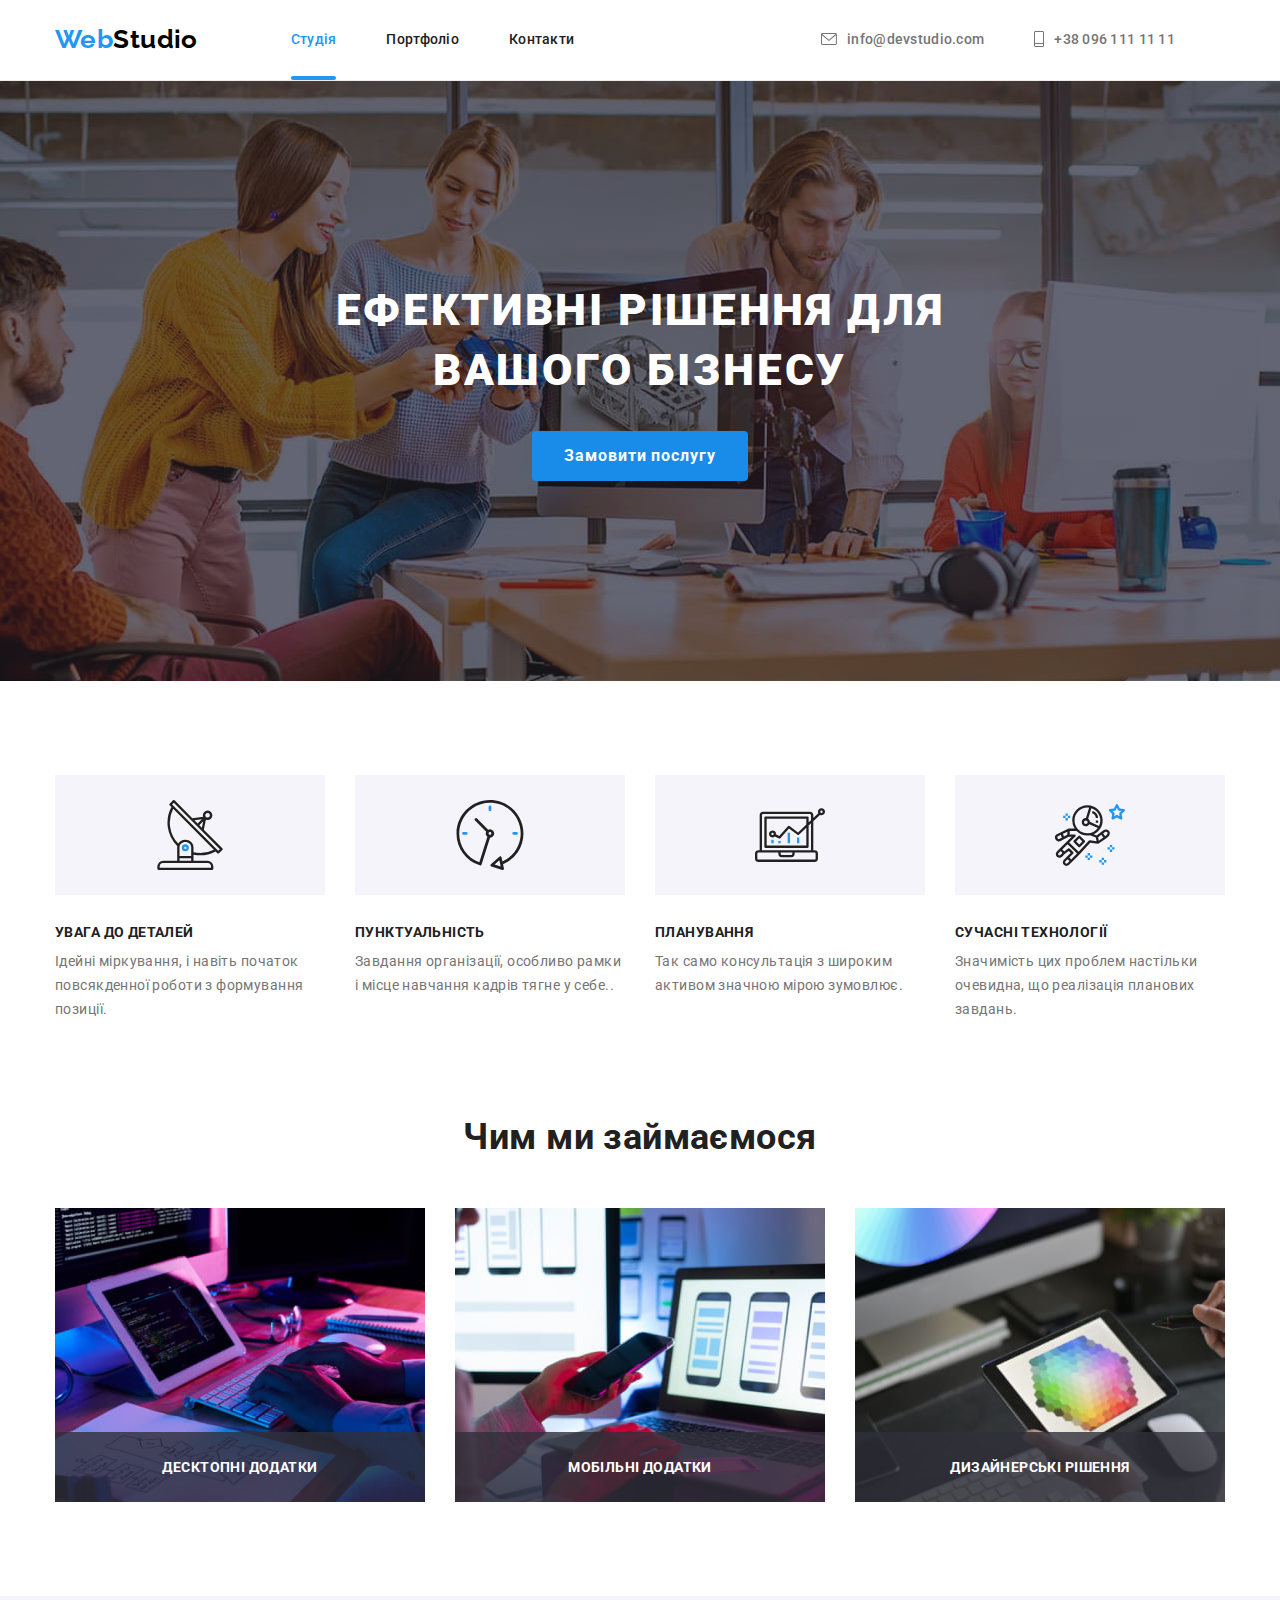
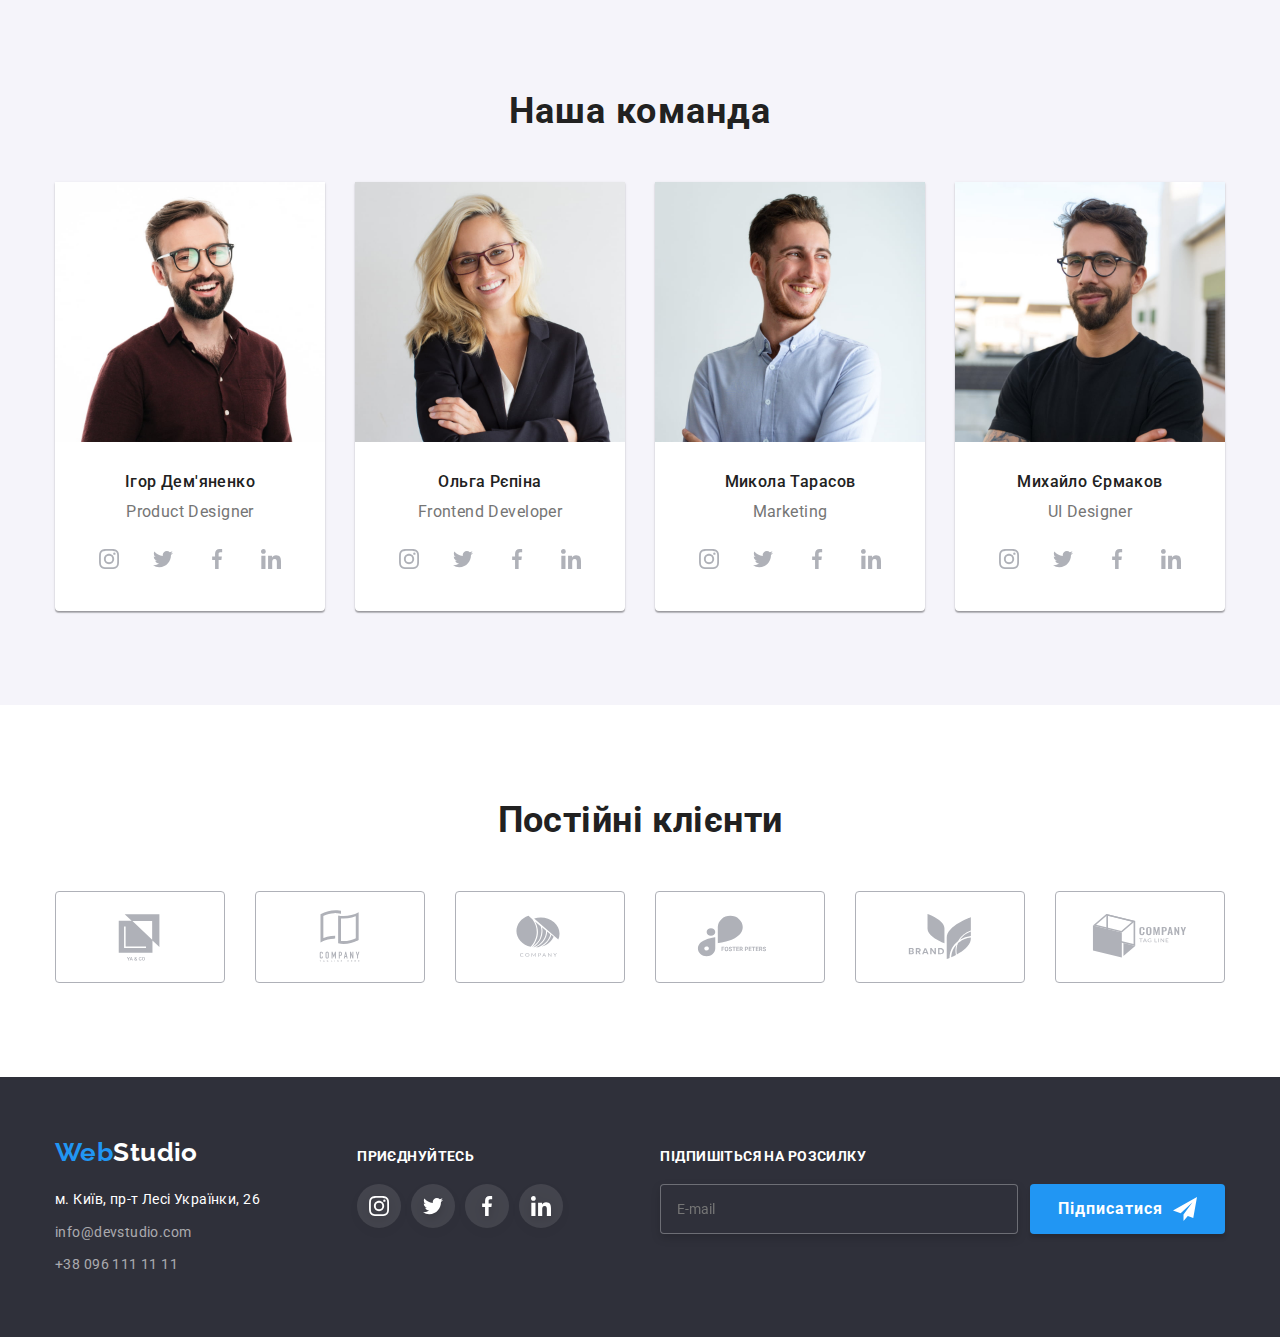
<file: index.html>
<!DOCTYPE html>
<html lang="uk">
  <head>
    <meta charset="UTF-8" />
    <meta http-equiv="X-UA-Compatible" content="IE=edge" />
    <meta name="viewport" content="width=device-width, initial-scale=1.0" />
    <title>Студія</title>

    <!-- <link rel="stylesheet" href="./css/styles.css" /> -->

    <link rel="preconnect" href="https://fonts.googleapis.com" />
    <link rel="preconnect" href="https://fonts.gstatic.com" crossorigin />

    <link
      href="https://fonts.googleapis.com/css2?family=Raleway:wght@700&family=Roboto:wght@400;500;700;900&display=f"
      rel="stylesheet"
    />
    <link rel="stylesheet" href="./css/styles.css" />
    <link
      rel="stylesheet"
      href="https://cdnjs.cloudflare.com/ajax/libs/modern-normalize/1.1.0/modern-normalize.min.css"
    />
    <link rel="stylesheet" href="css/styles.css" />
  </head>

  <body class="page">
    <!--Шапка сторінки-->

    <header class="menu-header">
      <!--меню навігації на наступні сторінки-->

      <div class="container header-container">
        <nav class="main-nav">
          <div class="header-link">
            <a class="main-logo link" lang="en" href="/"
              >Web<span class="main-logo-text">Studio</span></a
            >
          </div>

          <ul class="main-nav-items list">
            <li class="nav-item header-item">
              <a class="nav-link link current" href="./index.html"> Студія </a>
            </li>
            <li class="nav-item header-item">
              <a class="nav-link link" href="./portfolio.html">Портфоліо</a>
            </li>
            <li class="nav-item header-item">
              <a class="nav-link link" href="/Контакты">Контакти</a>
            </li>
          </ul>
        </nav>

        <ul class="header-group list">
          <li class="contact-item">
            <a class="contact-link link link-nav" href="mailto:info@devstudio.com"
              ><svg class="link-address" width="16" height="12">
                <use href="./images/icons.svg/symbol-defs.svg#icon-envelope"></use>
              </svg>
              info@devstudio.com</a
            >
          </li>
          <li class="contact-item">
            <a class="contact-link link link-nav" href="tel:+380961111111"
              ><svg class="link-address" width="10" height="16">
                <use href="./images/icons.svg/symbol-defs.svg#icon-Vector"></use>
              </svg>
              +38 096 111 11 11</a
            >
          </li>
        </ul>
      </div>
    </header>

    <div class="backdrop is-hidden" data-modal>
      <div class="modal">
        <button class="modal-btn" type="button" data-modal-close>
          <svg class="close-modal" width="18" height="18">
            <use href="./images/icons.svg/symbol-defs.svg#icon-close-black"></use>
          </svg>
        </button>
        <form class="registred-form" name="registred-form">
          <strong class="registred-form-title">Залиште свої дані, ми вам передзвонимо</strong>
          <div class="registred-form-group" role="group">
            <label class="registred-form-field">
              <span class="registred-form-label">Ім'я</span>
              <input
                class="registred-form-input"
                type="text"
                name="text"
                placeholder=" "
                required
              />
              <svg class="registred-form-icon" width="18" height="18">
                <use href="./images/icons.svg/symbol-defs.svg#icon-person-black"></use>
              </svg>
            </label>

            <label class="registred-form-field">
              <span class="registred-form-label">Телефон</span>
              <input class="registred-form-input" type="tel" name="tel" placeholder=" " required />
              <svg class="registred-form-icon" width="18" height="18">
                <use href="./images/icons.svg/symbol-defs.svg#icon-phone-black"></use>
              </svg>
            </label>

            <label class="registred-form-field">
              <span class="registred-form-label">Пошта</span>
              <input
                class="registred-form-input"
                type="email"
                name="email"
                placeholder=" "
                required
              />
              <svg class="registred-form-icon" width="18" height="18">
                <use href="./images/icons.svg/symbol-defs.svg#icon-email-black"></use>
              </svg>
            </label>

            <label>
              <span class="registred-form-label">Коментар</span>
              <textarea
                class="registred-form-textarea"
                name="registred-form-textarea"
                rows="6"
                placeholder="Введіть текст"
              ></textarea>
            </label>
          </div>

          <label class="registred-form-agree">
            <input class="registred-form-chekbox visually-hidden" type="checkbox" />
            <svg class="registred-form-chekbox-icons" width="16" height="15">
              <use
                class="icon-checked"
                href="./images/icons.svg/symbol-defs.svg#icon-icon-check"
              ></use>
              <use
                class="icon-dischecked"
                href="./images/icons.svg/symbol-defs.svg#icon-dischecked"
              ></use>
            </svg>
            <span class="registred-form-text"
              >Погоджуюся з розсилкою та приймаю
              <a class="contract" href="">Умови договору</a></span
            >
          </label>
          <button class="registred-form-btn" type="submit">Відправити</button>
        </form>
      </div>
    </div>

    <!--Унікальний контент сторінки-->

    <main class="main-content">
      <!--Секция Герой-->

      <section class="section hero">
        <div class="container hero-container">
          <h1 class="hero-title">Ефективні рішення для вашого бізнесу</h1>
          <button class="btn-hero module-btn-hero" type="button" data-modal-open>
            Замовити послугу
          </button>
        </div>
      </section>

      <!--Секція особливості команди розробників-->

      <section class="skils section ">
        <div class="container">
          <h2 class="visually-hidden">Галерея робіт</h2>
          <ul class="skils__list list">
            <li class="skils__item">
              <div class="skils__block">
                <svg class="skils__icon" width="70px" height="70px">
                  <use href="./images/icons.svg/symbol-defs.svg#icon-antenna"></use>
                </svg>
              </div>
              <h3 class="skils__subtitle">УВАГА ДО ДЕТАЛЕЙ</h3>
              <p class="skils__text">
                Ідейні міркування, і навіть початок повсякденної роботи з формування позиції.
              </p>
            </li>
            <li class="skils__item">
              <div class="skils__block">
                <svg class="skils__icon" width="70px" height="70px">
                  <use href="./images/icons.svg/symbol-defs.svg#icon-clock"></use>
                </svg>
              </div>
              <h3 class="skils__subtitle">ПУНКТУАЛЬНІСТЬ</h3>
              <p class="skils__text">
                Завдання організації, особливо рамки і місце навчання кадрів тягне у себе..
              </p>
            </li>
            <li class="skils__item">
              <div class="skils__block">
                <svg class="skils__icon" width="70px" height="70px">
                  <use href="./images/icons.svg/symbol-defs.svg#icon-diagram"></use>
                </svg>
              </div>
              <h3 class="skils__subtitle">ПЛАНУВАННЯ</h3>
              <p class="skils__text">
                Так само консультація з широким активом значною мірою зумовлює.
              </p>
            </li>
            <li class="skils__item">
              <div class="skils__block">
                <svg class="skils__icon" width="70px" height="70px">
                  <use href="./images/icons.svg/symbol-defs.svg#icon-astronaut"></use>
                </svg>
              </div>
              <h3 class="skils__subtitle">СУЧАСНІ ТЕХНОЛОГІЇ</h3>
              <p class="skils__text">
                Значимість цих проблем настільки очевидна, що реалізація планових завдань.
              </p>
            </li>
          </ul>
        </div>
      </section>

      <!--Секція галерея-->

      <section class="work section">
        <div class="container">
          <h2 class="section__title">Чим ми займаємося</h2>
          <ul class="work__list list">

            <li class="work__item">
              <div class="work__thomb">
                <img
                  src="images/box.jpg"
                  alt="Набір тексту на планшеті"
                  width="370"
                  height="294"
                />
                <div class="work__wrap">
                  <h3 class="work__text">Десктопні додатки</h3>
                </div>
              </div>
            </li>

            <li class="work__item">
              <div class="work__thomb">
                <img
                  src="images/box2.jpg"
                  alt="Екран ноутбука з макетами телефону"
                  width="370"
                  height="294"
                />
                <div class="work__wrap">
                  <h3 class="work__text">Мобільні додатки</h3>
                </div>
              </div>
            </li>

            <li class="work__item">
              <div class="work__thomb">
                <img
                  src="images/box3.jpg"
                  alt="Планшет з вибором кольору"
                  width="370"
                  height="294"
                />
                <div class="work__wrap">
                  <h3 class="work__text">Дизайнерські рішення</h3>
                </div>
              </div>
            </li>
          </ul>
        </div>
      </section>

      <!--Наша команда-->

      <section class="teams section ">
        <div class="container">
          <h2 class="teams__title">Наша команда</h2>
          <ul class="teams__list list">
            <li class="teams__item">
              <img
                src="images/product-designer.jpg"
                alt="foto Product Designer"
                width="270"
                height="260"
              />
              <div class="teams__card">
                <h3 class="teams__subtitle">Ігор Дем'яненко</h3>
                <p class="teams__text">Product Designer</p>
                <ul class="socials__list list ">
                  <li>
                    <a
                      class="social__links"
                      href="https://instagram.com"
                      target="_blank"
                      rel="noopener noreferrer"
                      aria-label="Instagram"
                      ><svg class="socials__icon" width="20" height="20">
                        <use href="./images/icons.svg/symbol-defs.svg#icon-instagram"></use>
                      </svg>
                    </a>
                  </li>
                  <li>
                    <a
                      class="social__links"
                      href="https://twitter.com"
                      target="_blank"
                      rel="noopener noreferrer"
                      aria-label="Twitter"
                      ><svg class="socials__icon" width="20" height="20">
                        <use href="./images/icons.svg/symbol-defs.svg#icon-twitter"></use>
                      </svg>
                    </a>
                  </li>
                  <li>
                    <a
                      class="social__links"
                      href="https://facebook.com"
                      target="_blank"
                      rel="noopener noreferrer"
                      aria-label="Facebook"
                      ><svg class="socials__icon" width="20" height="20">
                        <use href="./images/icons.svg/symbol-defs.svg#icon-facebook"></use>
                      </svg>
                    </a>
                  </li>
                  <li>
                    <a
                      class="social__links"
                      href="https://linkedin.com"
                      target="_blank"
                      rel="noopener noreferrer"
                      aria-label="Linkedin"
                      ><svg class="socials__icon" width="20" height="20">
                        <use href="./images/icons.svg/symbol-defs.svg#icon-linkedin"></use>
                      </svg>
                    </a>
                  </li>
                </ul>
              </div>
            </li>

            <li class="teams__item">
              <img
                src="images/frontend-developer.jpg"
                alt="foto Frontend Developer"
                width="270"
                height="260"
              />
              <div class="teams__card">
                <h3 class="teams__subtitle">Ольга Рєпіна</h3>
                <p class="teams__text">Frontend Developer</p>
                <ul class="socials__list list">
                  <li>
                    <a
                      class="social__links"
                      href="https://instagram.com"
                      target="_blank"
                      rel="noopener noreferrer"
                      aria-label="Instagram"
                      ><svg class="socials__icon" width="20" height="20">
                        <use href="./images/icons.svg/symbol-defs.svg#icon-instagram"></use>
                      </svg>
                    </a>
                  </li>
                  <li>
                    <a
                      class="social__links"
                      href="https://twitter.com"
                      target="_blank"
                      rel="noopener noreferrer"
                      aria-label="Twitter"
                      ><svg class="socials__icon" width="20" height="20">
                        <use href="./images/icons.svg/symbol-defs.svg#icon-twitter"></use>
                      </svg>
                    </a>
                  </li>
                  <li>
                    <a
                      class="social__links"
                      href="https://facebook.com"
                      target="_blank"
                      rel="noopener noreferrer"
                      aria-label="Facebook"
                      ><svg class="socials__icon" width="20" height="20">
                        <use href="./images/icons.svg/symbol-defs.svg#icon-facebook"></use>
                      </svg>
                    </a>
                  </li>
                  <li>
                    <a
                      class="social__links"
                      href="https://linkedin.com"
                      target="_blank"
                      rel="noopener noreferrer"
                      aria-label="Linkedin"
                      ><svg class="socials__icon" width="20" height="20">
                        <use href="./images/icons.svg/symbol-defs.svg#icon-linkedin"></use>
                      </svg>
                    </a>
                  </li>
                </ul>
              </div>
            </li>

            <li class="teams__item">
              <img
                src="images/marketing.jpg"
                alt="foto Marketing"
                width="270"
                height="260"
              />
              <div class="teams__card">
                <h3 class="teams__subtitle">Микола Тарасов</h3>
                <p class="teams__text">Marketing</p>
                <ul class="socials__list list">
                  <li>
                    <a
                      class="social__links"
                      href="https://instagram.com"
                      target="_blank"
                      rel="noopener noreferrer"
                      aria-label="Instagram"
                      ><svg class="socials__icon" width="20" height="20">
                        <use href="./images/icons.svg/symbol-defs.svg#icon-instagram"></use>
                      </svg>
                    </a>
                  </li>
                  <li>
                    <a
                      class="social__links"
                      href="https://twitter.com"
                      target="_blank"
                      rel="noopener noreferrer"
                      aria-label="Twitter"
                      ><svg class="socials__icon" width="20" height="20">
                        <use href="./images/icons.svg/symbol-defs.svg#icon-twitter"></use>
                      </svg>
                    </a>
                  </li>
                  <li>
                    <a
                      class="social__links"
                      href="https://facebook.com"
                      target="_blank"
                      rel="noopener noreferrer"
                      aria-label="Facebook"
                      ><svg class="socials__icon" width="20" height="20">
                        <use href="./images/icons.svg/symbol-defs.svg#icon-facebook"></use>
                      </svg>
                    </a>
                  </li>
                  <li>
                    <a
                      class="social__links"
                      href="https://linkedin.com"
                      target="_blank"
                      rel="noopener noreferrer"
                      aria-label="Linkedin"
                      ><svg class="socials__icon" width="20" height="20">
                        <use href="./images/icons.svg/symbol-defs.svg#icon-linkedin"></use>
                      </svg>
                    </a>
                  </li>
                </ul>
              </div>
            </li>

            <li class="teams__item">
              <img
                src="images/UI-designer.jpg"
                alt="foto UI Designer"
                width="270"
                height="260"
              />
              <div class="teams__card">
                <h3 class="teams__subtitle">Михайло Єрмаков</h3>
                <p class="teams__text">UI Designer</p>
                <ul class="socials__list list">
                  <li>
                    <a
                      class="social__links"
                      href="https://instagram.com"
                      target="_blank"
                      rel="noopener noreferrer"
                      aria-label="Instagram"
                      ><svg class="socials__icon" width="20" height="20">
                        <use href="./images/icons.svg/symbol-defs.svg#icon-instagram"></use>
                      </svg>
                    </a>
                  </li>
                  <li>
                    <a
                      class="social__links"
                      href="https://twitter.com"
                      target="_blank"
                      rel="noopener noreferrer"
                      aria-label="Twitter"
                      ><svg class="socials__icon" width="20" height="20">
                        <use href="./images/icons.svg/symbol-defs.svg#icon-twitter"></use>
                      </svg>
                    </a>
                  </li>
                  <li>
                    <a
                      class="social__links"
                      href="https://facebook.com"
                      target="_blank"
                      rel="noopener noreferrer"
                      aria-label="Facebook"
                      ><svg class="socials__icon" width="20" height="20">
                        <use href="./images/icons.svg/symbol-defs.svg#icon-facebook"></use>
                      </svg>
                    </a>
                  </li>
                  <li>
                    <a
                      class="social__links"
                      href="https://linkedin.com"
                      target="_blank"
                      rel="noopener noreferrer"
                      aria-label="Linkedin"
                      ><svg class="socials__icon" width="20" height="20">
                        <use href="./images/icons.svg/symbol-defs.svg#icon-linkedin"></use>
                      </svg>
                    </a>
                  </li>
                </ul>
              </div>
            </li>
          </ul>
        </div>
      </section>

      <!-- Постійні клієнти -->

      <section class="section clients">
        <div class="container">
          <h2 class="section__title ">Постійні клієнти</h2>
          <ul class="clients__list list">
            <li class="clients__item">
              <a class="clients__link link" href=""
                ><svg class="clients__logo" width="106" height="60">
                  <use href="./images/icons.svg/symbol-defs.svg#icon-Logo"></use>
                </svg>
              </a>
            </li>
            <li class="clients__item">
              <a class="clients__link link" href=""
                ><svg class="clients__logo" width="106" height="60">
                  <use href="./images/icons.svg/symbol-defs.svg#icon-Logo1"></use>
                </svg>
              </a>
            </li>
            <li class="clients__item">
              <a class="clients__link link" href=""
                ><svg class="clients__logo" width="106" height="60">
                  <use href="./images/icons.svg/symbol-defs.svg#icon-Logo2"></use>
                </svg>
              </a>
            </li>
            <li class="clients__item">
              <a class="clients__link link" href=""
                ><svg class="clients__logo" width="106" height="60">
                  <use href="./images/icons.svg/symbol-defs.svg#icon-Logo3"></use>
                </svg>
              </a>
            </li>
            <li class="clients__item">
              <a class="clients__link link" href=""
                ><svg class="clients__logo" width="106" height="60">
                  <use href="./images/icons.svg/symbol-defs.svg#icon-Logo4"></use>
                </svg>
              </a>
            </li>
            <li class="clients__item">
              <a class="clients__link link" href=""
                ><svg class="clients__logo" width="106" height="60">
                  <use href="./images/icons.svg/symbol-defs.svg#icon-Logo5"></use>
                </svg>
              </a>
            </li>
          </ul>
        </div>
      </section>
    </main>

    <!--Подвал страницы-->
    <footer class="main-footer">
      <div class="container footer-container">
        <div>
          <a class="main-logo link logo-footer" lang="en" href="/"
            >Web<span class="main-logo-text-white">Studio</span></a
          >
          <address class="address">
            <ul class="address-items list">
              <li class="address-item1">
                <a
                  class="address-link link"
                  href="https://goo.gl/maps/Bq6WexbLNgEqduPN9"
                  target="_blank"
                  rel="noopener noreferrer"
                >
                  м. Київ, пр-т Лесі Українки, 26</a
                >
              </li>

              <li class="address-item address-mail">
                <a class="address-contact link" href="mailto:info@devstudio.com"
                  >info@devstudio.com</a
                >
              </li>
              <li class="address-item">
                <a class="address-contact link" href="tel:+380961111111">+38 096 111 11 11</a>
              </li>
            </ul>
          </address>
        </div>

        <!-- приєднуйтесь -->

        <div class="social-links-block">
          <ul class="social-list-footer">
            <h2 class="social-links-title">приєднуйтесь</h2>
            <ul class="list social-links-footer">
              <li class="list-item socials-item">
                <a
                  class="social__links footer-soc"
                  href="https://instagram.com"
                  target="_blank"
                  rel="noopener noreferrer"
                  aria-label="Instagram"
                >
                  <svg class="socials__icon" width="20" height="20">
                    <use href="./images/icons.svg/symbol-defs.svg#icon-instagram"></use>
                  </svg>
                </a>
              </li>
              <li class="list-item socials-item">
                <a
                  class="social__links footer-soc"
                  href="https://twitter.com"
                  target="_blank"
                  rel="noopener noreferrer"
                  aria-label="Twitter"
                  ><svg class="socials__icon" width="20" height="20">
                    <use href="./images/icons.svg/symbol-defs.svg#icon-twitter"></use>
                  </svg>
                </a>
              </li>
              <li class="list-item socials-item">
                <a
                  class="social__links footer-soc"
                  href="https://facebook.com"
                  target="_blank"
                  rel="noopener noreferrer"
                  aria-label="Facebook"
                  ><svg class="socials__icon" width="20" height="20">
                    <use href="./images/icons.svg/symbol-defs.svg#icon-facebook"></use>
                  </svg>
                </a>
              </li>
              <li class="list-item socials-item">
                <a
                  class="social__links footer-soc"
                  href="https://linkedin.com"
                  target="_blank"
                  rel="noopener noreferrer"
                  aria-label="Linkedin"
                  ><svg class="socials__icon" width="20" height="20">
                    <use href="./images/icons.svg/symbol-defs.svg#icon-linkedin"></use>
                  </svg>
                </a>
              </li>
            </ul>
          </ul>
        </div>

        <!-- Підпишіться на розсилку -->

        <form class="email-form" name="email-form">
          <span class="email-form-title">Підпишіться на розсилку</span>
          <div class="email-form-group" role="group">
            <label>
              <input
                class="email-form-input"
                type="email"
                name="email"
                placeholder="E-mail"
                required
              />
            </label>
            <button class="email-form-btn" type="submit">
              <span class="email-form-btn-text">Підписатися</span>
              <svg width="24" height="24">
                <use href="./images/icons.svg/symbol-defs.svg#icon-icon-send"></use>
              </svg>
            </button>
          </div>
        </form>
      </div>
    </footer>
    <script src="./js/modal.js"></script>
  </body>
</html>
</file>
<file: css/styles.css>
/* Vars */

:root {
  --main-font: 'Roboto', sans-serif;
  --secondary-font: 'Raleway', sans-serif;

  --primary-color: #212121;
  --white: #ffffff;
  --accent: #2196f3;
  --secondary-text-color: #757575;
  --social-links: #afb1b8;

  --transition: 250ms cubic-bezier(0.4, 0, 0.2, 1);
}

body {
  color: var(--primary-color);
  background-color: var(--white);
  font-family: var(--main-font);
  font-size: 14px;
  letter-spacing: 0.03em;
}

.container {
  width: 1200px;
  padding: 0 15px 0 15px;
  margin-left: auto;
  margin-right: auto;
}

h1,
h2,
h3,
p,
ul {
  margin-top: 0;
  margin-bottom: 0;
  padding: 0;
}

ul {
  list-style: none;
  padding-left: 0;
  margin: 0;
}

.section {
  padding: 94px 0;
}

img {
  display: block;
  max-width: 100%;
  height: auto;
}

/* HEADER */

.menu-header {
  border-bottom: 1px solid #ececec;
  padding-top: 24px;
  padding-bottom: 25px;
}

.header-group,
.contact-item {
  color: var(--secondary-text-color);
  font-weight: 500;
  line-height: 1.14;
  letter-spacing: 0.02em;
  display: flex;
  align-items: center;
}

.main-nav {
  display: flex;
  align-items: center;
  margin-right: auto;
  margin-left: 0;
}

.header-container {
  display: flex;
  align-items: center;
}

.header-link,
.header-item {
  display: block;
  align-items: center;
}

.header-group,
.contact-item {
  margin-right: 0;
}

/* Navigation */

.main-logo {
  font-family: var(--secondary-font);
  font-size: 26px;
  line-height: 1.19;
  color: var(--accent);
  font-weight: 700;
  display: block;
  align-items: center;
}

.main-logo-text {
  color: #000000;
}

.main-nav-items {
  font-weight: 500;
  line-height: 1.14;
  letter-spacing: 0.02em;
  display: flex;
  min-width: 45px;
  margin-left: 93px;
  margin-right: auto;
  gap: 50px;
}

.link-nav {
  text-decoration: none;
  color: var(--primary-color);
  display: flex;
  align-items: center;
  gap: 10px;
}

.nav-link {
  color: var(--primary-color);
  font-weight: 500;
  line-height: 1.4;
  letter-spacing: 0.02em;
  transition: color var(--transition);
}

.main-nav > .list .current {
  color: var(--accent);
  position: relative;
  padding-bottom: 32px;
}

.main-nav > .list .current::after {
  content: '';
  position: absolute;
  bottom: -1px;
  left: 0;
  width: 100%;
  height: 4px;
  background-color: var(--accent);
  border-radius: 2px;
}

.contact-item li,
.header-group li {
  margin-right: 50px;
}

.nav-link:hover,
.nav-link:focus,
.nav-link:active {
  color: var(--accent);
}

/* .nav-link:hover,
.nav-link:focus,
.nav-link:active {
  color: var(--accent);
} */

.list,
.nav-item,
.contact-item,
.skils__item,
.work__item,
.address-item,
.filter-item,
.filter-item {
  list-style: none;
}

.link,
.contact-link {
  text-decoration: none;
}

.contact-link {
  line-height: 1.4;
  letter-spacing: 0.02em;
  color: var(--secondary-text-color);
  font-weight: 500;
  text-decoration: none;
  transition: color var(--transition);
}

.contact-link:hover,
.contact-link:focus {
  color: var(--accent);
}

.link-address {
  fill: currentColor;
}

/* Hero */

.hero {
  background-image: linear-gradient(rgba(47, 48, 58, 0.4), rgba(47, 48, 58, 0.4)),
    url(../images/hero.jpg);
  background-color: #2f303a;
  max-width: 1600px;
  background-position: center;
  background-repeat: no-repeat;
  background-size: cover;
  margin-left: auto;
  margin-right: auto;
  padding-top: 200px;
  padding-bottom: 200px;
}

.hero-title {
  font-weight: 900;
  font-size: 44px;
  line-height: 1.36;
  letter-spacing: 0.06em;
  text-transform: uppercase;
  color: var(--white);
  margin-top: 0;
  margin-bottom: 30px;
  width: 696px;
  margin-left: auto;
  margin-right: auto;
  text-align: center;
}

.btn-hero {
  border: none;
  cursor: pointer;
  font-family: inherit;
  background-color: var(--accent);
  color: var(--white);
  font-weight: 700;
  font-size: 16px;
  line-height: 1.87;
  display: flex;
  align-items: center;
  padding: 10px 32px;
  min-width: 216px;
  display: block;
  margin-left: auto;
  margin-right: auto;
  text-align: center;
  letter-spacing: 0.06em;
  border-radius: 4px;
  transition: color var(--transition), background-color var(--transition);
}

.module-btn-hero {
  background-color: #188ce8;
}

/* Модалка */

.visually-hidden {
  position: absolute;
  width: 1px;
  height: 1px;
  margin: -1px;
  border: 0;
  padding: 0;
  white-space: nowrap;
  clip-path: inset(100%);
  clip: rect(0 0 0 0);
  overflow: hidden;
}


.backdrop {
  position: fixed;
  top: 0;
  left: 0;
  width: 100%;
  height: 100%;
  background-color: rgba(0, 0, 0, 0.4);
  transition: visibility var(--transition), opacity var(--transition);
}

.backdrop.is-hidden {
  opacity: 0;
  pointer-events: none;
  visibility: hidden;
}

.modal {
  position: absolute;
  top: 50%;
  left: 50%;
  transform: translate(-50%, -50%);
  padding: 40px;
  width: 528px;
  background-color: var(--white);
  border-radius: 4px;
  box-shadow: 4px 4px 10px rgba(0, 0, 0, 0.4);
}

.modal-btn {
  position: absolute;
  top: 8px;
  right: 8px;
  width: 30px;
  height: 30px;
  display: flex;
  align-items: center;
  justify-content: center;
  padding: 0;
  background-color: transparent;
  border: 1px solid rgba(0, 0, 0, 0.1);
  border-radius: 50%;
  cursor: pointer;
  transition: fill var(--transition);
}

.modal-btn:focus,
.modal-btn:hover {
  fill: var(--accent);
}

.registred-form {
  display: flex;
  flex-direction: column;
  align-items: center;
}

.registred-form-title {
  display: block;
  text-align: center;
  font-weight: 700;
  font-size: 20px;
  line-height: calc(23 / 20);
  letter-spacing: 0.03em;
  color: var(--primary-color);
  margin-bottom: 12px;
}

.registred-form-group {
  display: flex;
  flex-direction: column;
  width: 100%;
  margin-bottom: 20px;
}

.registred-form-field {
  position: relative;
  display: block;
  margin-bottom: 10px;
}

.registred-form-label {
  display: block;
  font-size: 12px;
  margin-bottom: 4px;
  color: var(--secondary-text-color);
}

.registred-form-input {
  width: 100%;
  height: 40px;
  padding-left: 42px;
  padding-right: 42px;
  border: 1px solid rgba(33, 33, 33, 0.2);
  border-radius: 4px;
  outline: transparent;
  transition: border-color var(--transition);
}

.registred-form-input:focus {
  border-color: var(--accent);
}

.registred-form-icon {
  position: absolute;
  bottom: 11px;
  left: 12px;
  transition: fill var(--transition);
}

.registred-form-input:focus + .registred-form-icon {
  fill: var(--accent);
}

.registred-form-agree {
  display: flex;
  align-items: center;
  justify-content: center;
  margin-bottom: 30px;
  gap: 7px;
}

.registred-form-textarea {
  display: block;
  width: 100%;
  height: 120px;
  font-size: 12px;
  border: 1px solid rgba(33, 33, 33, 0.2);
  border-radius: 4px;
  resize: none;
  padding: 12px 16px;
  outline: transparent;
  transition: border-color var(--transition);
}

.registred-form-textarea::placeholder {
  font-size: 12px;
}

.registred-form-textarea:focus {
  border-color: var(--accent);
}

.icon-checked { 
  opacity: 0;
  transition: opacity var(--transition);
}

.registred-form-chekbox:checked + .registred-form-chekbox-icons .icon-checked {
  opacity: 1;
}

.icon-dischecked {
  transition: opacity var(--transition);
}

.registred-form-chekbox-icons:focus,
.registred-form-chekbox-icons:hover{
  background-color: var(--accent);
}

.registred-form-chekbox:checked + .registred-form-chekbox-icons .icon-dischecked {
  opacity: 0;
}

.registred-form-text:focus,
.registred-form-text:hover{
  color: var(--accent);
}

.registred-form-text {
  user-select: none;
  font-size: 14px;
  letter-spacing: 0.03em;
  line-height: calc(24 / 14);
}

.contract {
  color: var(--accent);
  text-decoration: underline;
}

.registred-form-btn {
  display: block;
  margin: 0 auto;
  width: 200px;
  height: 50px;
  color: var(--white);
  background-color: var(--accent);
  box-shadow: 0px 4px 4px rgba(0, 0, 0, 0.15);
  border-radius: 4px;
  border: 0;
  cursor: pointer;
}

/* skils */

.skils {
  background-color: var(--white);
  padding-bottom: 0;
}

.skils__subtitle {
  font-weight: 700;
  letter-spacing: 0.03em;
  line-height: 1.14;
  text-transform: uppercase;
  font-size: 14px;
  margin-top: 0;
  margin-bottom: 10px;
}

.skils__text{
  line-height: 1.71;
  color: var(--secondary-text-color);
  font-weight: 400;
}

.skils__list {
  display: flex;
  gap: 30px;
}

.skils__item {
  width: 270px;
}

.skils__icon {
  display: flex;
  border-radius: 4px;
}

.skils__block {
  display: flex;
  gap: 30px;
  align-items: center;
  justify-content: center;
  width: 270px;
  height: 120px;
  background-color: #f5f4fa;
  margin-bottom: 30px;
}

/* work*/

.work {
  background-color: var(--white);
}

.section__title {
  font-size: 36px;
  line-height: 1.17;
  text-align: center;
  margin-bottom: 50px;
  color: var(--primary-color);
}

.work__list {
  display: flex;
  gap: 30px;
}

.work__item {
  width: 370px;
}

.work__thomb {
  position: relative;
}

.work__wrap {
  position: absolute;
  display: flex;
  align-items: center;
  justify-content: center;
  bottom: 0;
  width: 370px;
  height: 70px;
  background: rgba(47, 48, 58, 0.8);
}

.work__text {
  position: absolute;
  font-size: 14px;
  line-height: 16px;
  text-align: center;
  letter-spacing: 0.03em;
  text-transform: uppercase;
  color: var(--white);
}

/* teams*/

.teams__list {
  display: flex;
  gap: 30px;
}

.teams__item {
  background-color: var(--white);
  width: 270 px;
  box-shadow: 0px 1px 3px rgba(0, 0, 0, 0.12), 0px 1px 1px rgba(0, 0, 0, 0.14),
    0px 2px 1px rgba(0, 0, 0, 0.2);
  border-radius: 0px 0px 4px 4px;
}

.teams__card{
  padding-top: 30px;
  padding-bottom: 30px;
}

.teams {
  background-color: #f5f4fa;
}

.teams__title {
  font-size: 36px;
  line-height: 1.17;
  text-align: center;
  letter-spacing: 0.03em;
  color: var(--primary-color);
  margin-bottom: 50px;
}

.teams__subtitle {
  font-weight: 500;
  font-size: 16px;
  line-height: 1.19;
  text-align: center;
  margin-bottom: 10px;
}

.teams__text {
  font-weight: 400;
  font-size: 16px;
  line-height: 1.19;
  text-align: center;
  color: var(--secondary-text-color);
  margin-bottom: 16px;
}

/* Socials */

.socials__list {
  display: flex;
  gap: 10px;
  justify-content: center;
}

.social__links {
  width: 44px;
  height: 44px;
  background-color: rgba(255, 255, 255, 0.1);
  border-radius: 50%;
  display: flex;
  align-items: center;
  justify-content: center;
  color: var(--social-links);

  transition: background-color var(--transition), color var(--transition);
}

.social__links:hover,
.social__links:focus {
  color: var(--white);
  background-color: var(--accent);
}

.socials__icon {
  fill: currentColor;
}

/* Clients */

.clients__list {
  display: flex;
  gap: 30px;
}

.clients {
  background-color: var(--white);
}

.clients__link {
  display: flex;
  justify-content: center;
  align-items: center;
  border: solid 1px #afb1b8;
  width: 170px;
  height: 92px;
  fill: #afb1b8;
  border-radius: 4px;

  transition: border-color var(--transition), fill var(--transition);
}

.clients__link:hover,
.clients__link:focus {
  border-color: var(--accent);
  fill: var(--accent);
}

/* Filter  */

.filter-item.list {
  display: flex;
  justify-content: center;
  margin-bottom: 50px;
}

.filter-bnt,
.filter-bnt-now {
  border: none;
  font-style: normal;
  font-weight: 500;
  font-size: 16px;
  line-height: 1.6;
  text-align: center;
  color: var(--primary-color);
  background-color: #f5f4fa;
  font-family: inherit;
  border-radius: 4px;
  padding: 6px 22px;
  display: inline-block;
  min-width: 73px;
  margin-right: 8px;
  transition: color var(--transition), background-color var(--transition),
    box-shadow var(--transition);
}

.filter-bnt-now.button.active {
  background-color: var(--accent);
  color: var(--white);
}

.filter-bnt-now:hover,
.filter-bnt-now:focus,
.filter-bnt-now:active {
  background-color: var(--accent);
}

.button:hover,
.button:focus {
  background-color: var(--accent);
  box-shadow: 0px 3px 1px rgba(0, 0, 0, 0.1), 0px 1px 2px rgba(0, 0, 0, 0.08),
    0px 2px 2px rgba(0, 0, 0, 0.12);
  border-radius: 4px;
  color: var(--white);
  cursor: pointer;
}

/* Footer */

.main-footer {
  background-color: #2f303a;
  padding-top: 60px;
  padding-bottom: 60px;
}

.address,
.address-items,
.address-link {
  color: var(--white);
  font-style: normal;
  font-weight: 400;
  line-height: 1.71;
}

.main-logo-text-white {
  color: var(--white);
}

.logo-footer {
  display: block;
  padding: 0;
  margin-bottom: 20px;
}

.address-link,
.address-mail,
.address-item1 {
  margin-bottom: 9px;
}

.address-contact {
  font-style: normal;
  color: #ffffff99;
  transition: color var(--transition);
}

.address-contact:hover,
.address-contact:focus {
  color: var(--accent);
}

.address-footer {
  display: flex;
}

.footer-container {
  display: flex;
  gap: 70px;
  align-items: baseline;
  justify-content: space-between;
}

.social-links-block {
  display: flex;
}

.social-links-title {
  font-weight: 700;
  font-size: 14px;
  letter-spacing: 0.03em;
  text-transform: uppercase;
  color: var(--white);
  padding-bottom: 20px;
}

.footer-soc {
  background-color: rgba(255, 255, 255, 0.1);
  color: var(--white);
  filter: drop-shadow(0px 4px 4px rgba(0, 0, 0, 0.25));
}

.social-links-footer {
  display: flex;
  gap: 10px;
}

.email-form {
  display: flex;
  flex-direction: column;
}

.email-form-title {
  font-weight: 700;
  font-size: 14px;
  line-height: 16px;
  letter-spacing: 0.03em;
  text-transform: uppercase;
  color: var(--white);
  margin-bottom: 20px;
}

.email-form-group {
  display: flex;
  align-items: center;
  gap: 12px;
}

.email-form-input {
  box-sizing: border-box;
  border: 1px solid rgba(255, 255, 255, 0.3);
  filter: drop-shadow(0px 4px 4px rgba(0, 0, 0, 0.15));
  border-radius: 4px;
  background-color: #2f303a;
  width: 358px;
  height: 50px;
  padding-left: 16px;
  color: var(--white);
}

.email-form-btn {
  display: flex;
  align-items: center;
  gap: 10px;
  padding: 10px 28px;
  height: 50px;
  border: 0;
  color: var(--white);
  background-color: var(--accent);
  box-shadow: 0px 4px 4px rgba(0, 0, 0, 0.15);
  border-radius: 4px;
  cursor: pointer;
}

.email-form-btn-text {
  font-weight: 700;
  font-size: 16px;
  line-height: 30px;
  align-items: center;
  text-align: center;
  letter-spacing: 0.06em;
  color: var(--white);
}

/* Portfolio  */

.page {
  background-color: var(--white);
  font-family: var(--main-font);
  font-size: 14px;
  letter-spacing: 0.03em;
}

.cards-thumb {
  position: relative;
  overflow: hidden;
}

.cards-thumb:hover .overlay,
.cards-thumb:focus .overlay {
  transform: translateY(0);
}

.overlay {
  position: absolute;
  top: 0;
  left: 0;
  transform: translateY(100%);
  width: 100%;
  height: 100%;
  display: flex;
  align-items: center;
  justify-content: center;
  padding: 63px 24px;
  background-color: rgba(33, 150, 243, 0.9);
  transition: transform var(--transition);
}

.overlay-content {
  font-size: 18px;
  line-height: 28px;
  letter-spacing: 0.03em;
  color: var(--white);
}

.portfolio-cards {
  background: #ffffff;
  border-top: 1px solid #eeeeee;
  border-bottom: 1px solid #eeeeee;
  border-left: 1px solid #eeeeee;
  border-right: 1px solid #eeeeee;
  padding: 20px 24px 20px 24px;
}

.cards-title {
  color: var(--primary-color);
  font-weight: 700;
  font-size: 18px;
  line-height: 2;
  letter-spacing: 0.06em;
}

.cards-text {
  font-weight: 400;
  font-size: 16px;
  line-height: 1.88;
  letter-spacing: 0.03em;
  margin-top: 4px;
  color: var(--secondary-text-color);
}

.cards {
  display: flex;
  flex-wrap: wrap;
  gap: 30px;
}

.cards-item {
  transition: box-shadow var(--transition);
  width: calc((100% - 60px) / 3);
  border: 1px solid #eeeeee;
}

.cards-item:hover,
.cards-item:focus {
  box-shadow: 0px 4px 4px rgba(0, 0, 0, 0.25);
}
</file>
